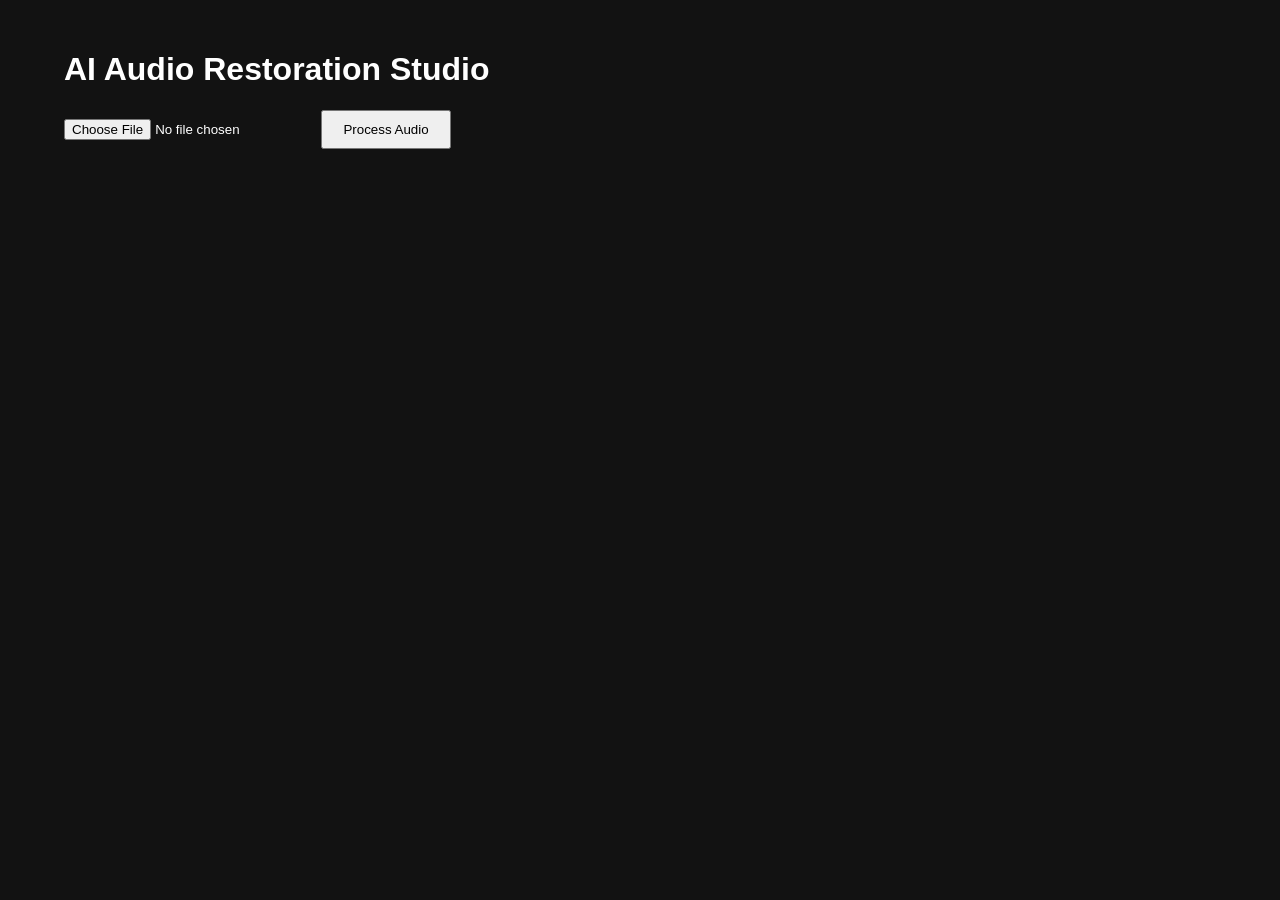
<file: static/index.html>
<!DOCTYPE html>
<html>

<head>
    <title>
        AI Audio Restoration Studio
    </title>

    <link
        rel="stylesheet"
        href="/static/style.css"
    >
</head>

<body>

<div class="container">

    <h1>
        AI Audio Restoration Studio
    </h1>

    <form
        id="upload-form"
        enctype="multipart/form-data"
    >

        <input
            type="file"
            id="audio"
            accept=".mp3,.wav"
        >

        <button type="submit">
            Process Audio
        </button>

    </form>

    <div id="results"></div>

</div>

<script>

document
.getElementById("upload-form")
.addEventListener(
"submit",
async function(e){

    e.preventDefault();

    const file =
    document.getElementById("audio")
    .files[0];

    const formData =
    new FormData();

    formData.append(
        "file",
        file
    );

    const response =
    await fetch(
        "/process",
        {
            method:"POST",
            body:formData
        }
    );

    const data =
    await response.json();

    document
    .getElementById("results")
    .innerHTML = `
        <h2>Transcript</h2>
        <p>${data.transcript}</p>

        <h2>Metrics</h2>

        <p>
        Duration:
        ${data.metrics.duration}s
        </p>

        <p>
        Noise Reduction:
        ${data.metrics.noise_reduction_percent}%
        </p>

        <img
            src="${data.waveform}"
            width="700"
        >

        <img
            src="${data.spectrogram}"
            width="700"
        >

        <img
            src="${data.difference_spectrogram}"
            width="700"
        >
    `;
});

</script>

</body>
</html>
</file>
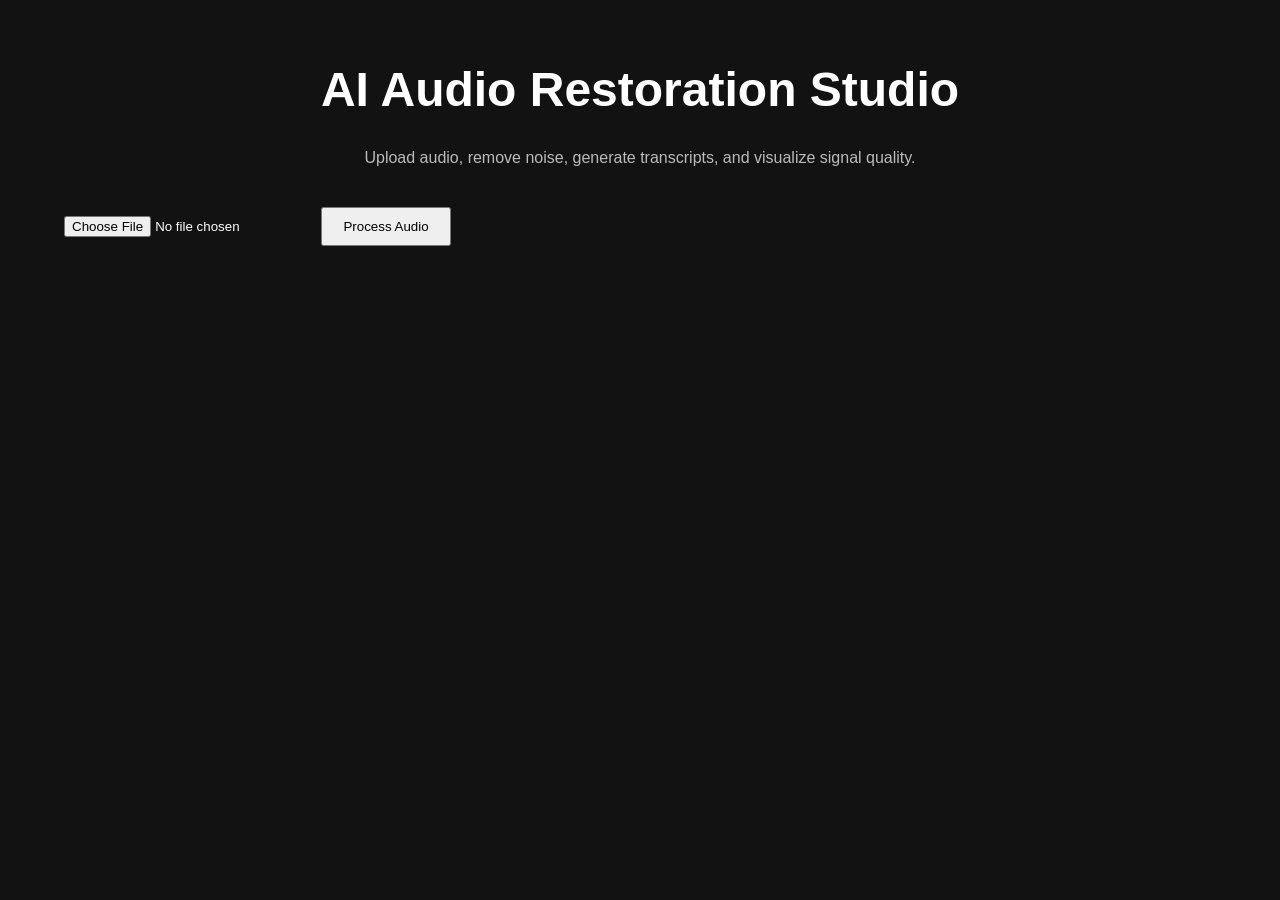
<file: templates/index.html>
<!DOCTYPE html>
<html>

<head>

    <title>
        AI Audio Restoration Studio
    </title>

    <link
        rel="stylesheet"
        href="/static/style.css"
    >

    <link
    rel="icon"
    type="image/png"
    href="/static/favicon.jfif"
    >

</head>

<body>

<div class="container">

    <div class="hero">

        <h1>
            AI Audio Restoration Studio
        </h1>

        <p>
            Upload audio, remove noise,
            generate transcripts, and
            visualize signal quality.
        </p>

    </div>

    <form
        id="upload-form"
        enctype="multipart/form-data"
    >

        <input
            type="file"
            id="audio"
            accept=".mp3,.wav"
            required
        >

        <button type="submit">
            Process Audio
        </button>

    </form>

    <div
        id="loading"
        style="display:none"
    >
        Processing Audio...
    </div>

    <div id="results"></div>

</div>

<script>

document
.getElementById("upload-form")
.addEventListener(
"submit",
async function(e){

    e.preventDefault();

    const file =
    document
    .getElementById("audio")
    .files[0];

    if(!file){
        return;
    }

    document
    .getElementById("loading")
    .style.display = "block";

    const formData =
    new FormData();

    formData.append(
        "file",
        file
    );

    try {

        const response =
        await fetch(
            "/process",
            {
                method: "POST",
                body: formData
            }
        );

        const data =
        await response.json();

        document
        .getElementById("results")
        .innerHTML = `

        <h2>Metrics</h2>

        <div class="metrics-grid">

            <div class="card">
                <h3>Duration</h3>
                <p>${data.metrics.duration}s</p>
            </div>

            <div class="card">
                <h3>Original RMS</h3>
                <p>${data.metrics.original_rms}</p>
            </div>

            <div class="card">
                <h3>Cleaned RMS</h3>
                <p>${data.metrics.cleaned_rms}</p>
            </div>

            <div class="card">
                <h3>Noise Reduction</h3>
                <p>${data.metrics.noise_reduction_percent}%</p>
            </div>

        </div>

        <h2>Cleaned Audio</h2>

        <div class="card">

            <audio controls style="width:100%">
                <source
                    src="${data.cleaned_audio}"
                    type="audio/wav"
                >
            </audio>

        </div>

        <h2>AI Assessment</h2>

        <div class="card">
            <p>${data.assessment}</p>
        </div>

        <h2>Transcript</h2>

        <div class="card">
            <p>${data.transcript}</p>
        </div>

        <h2>Waveform Comparison</h2>

        <div class="results-grid">

            <div class="card">
                <h3>Original Waveform</h3>
                <img src="${data.original_waveform}">
            </div>

            <div class="card">
                <h3>Enhanced Waveform</h3>
                <img src="${data.waveform}">
            </div>

        </div>

        <h2>Spectrogram Comparison</h2>

        <div class="results-grid">

            <div class="card">
                <h3>Original Spectrogram</h3>
                <img src="${data.original_spectrogram}">
            </div>

            <div class="card">
                <h3>Cleaned Spectrogram</h3>
                <img src="${data.spectrogram}">
            </div>

        </div>

        <h2>Removed Components</h2>

        <div class="card">
            <img src="${data.difference_spectrogram}">
        </div>

        <h2>Downloads</h2>

        <div class="metrics-grid">

            <div class="card">
                <a href="${data.cleaned_audio}" download>
                    Download Cleaned Audio
                </a>
            </div>

            <div class="card">
                <a href="/outputs/transcript.txt" download>
                    Download Transcript
                </a>
            </div>

            <div class="card">
                <a href="/outputs/report.txt" download>
                    Download Report
                </a>
            </div>

        </div>

        `;
    }

    catch(error){

        document
        .getElementById("results")
        .innerHTML = `
            <h2>Error</h2>
            <p>
                Failed to process audio.
            </p>
        `;

        console.error(error);
    }

    finally{

        document
        .getElementById("loading")
        .style.display = "none";
    }

});

</script>

</body>

</html>
</file>
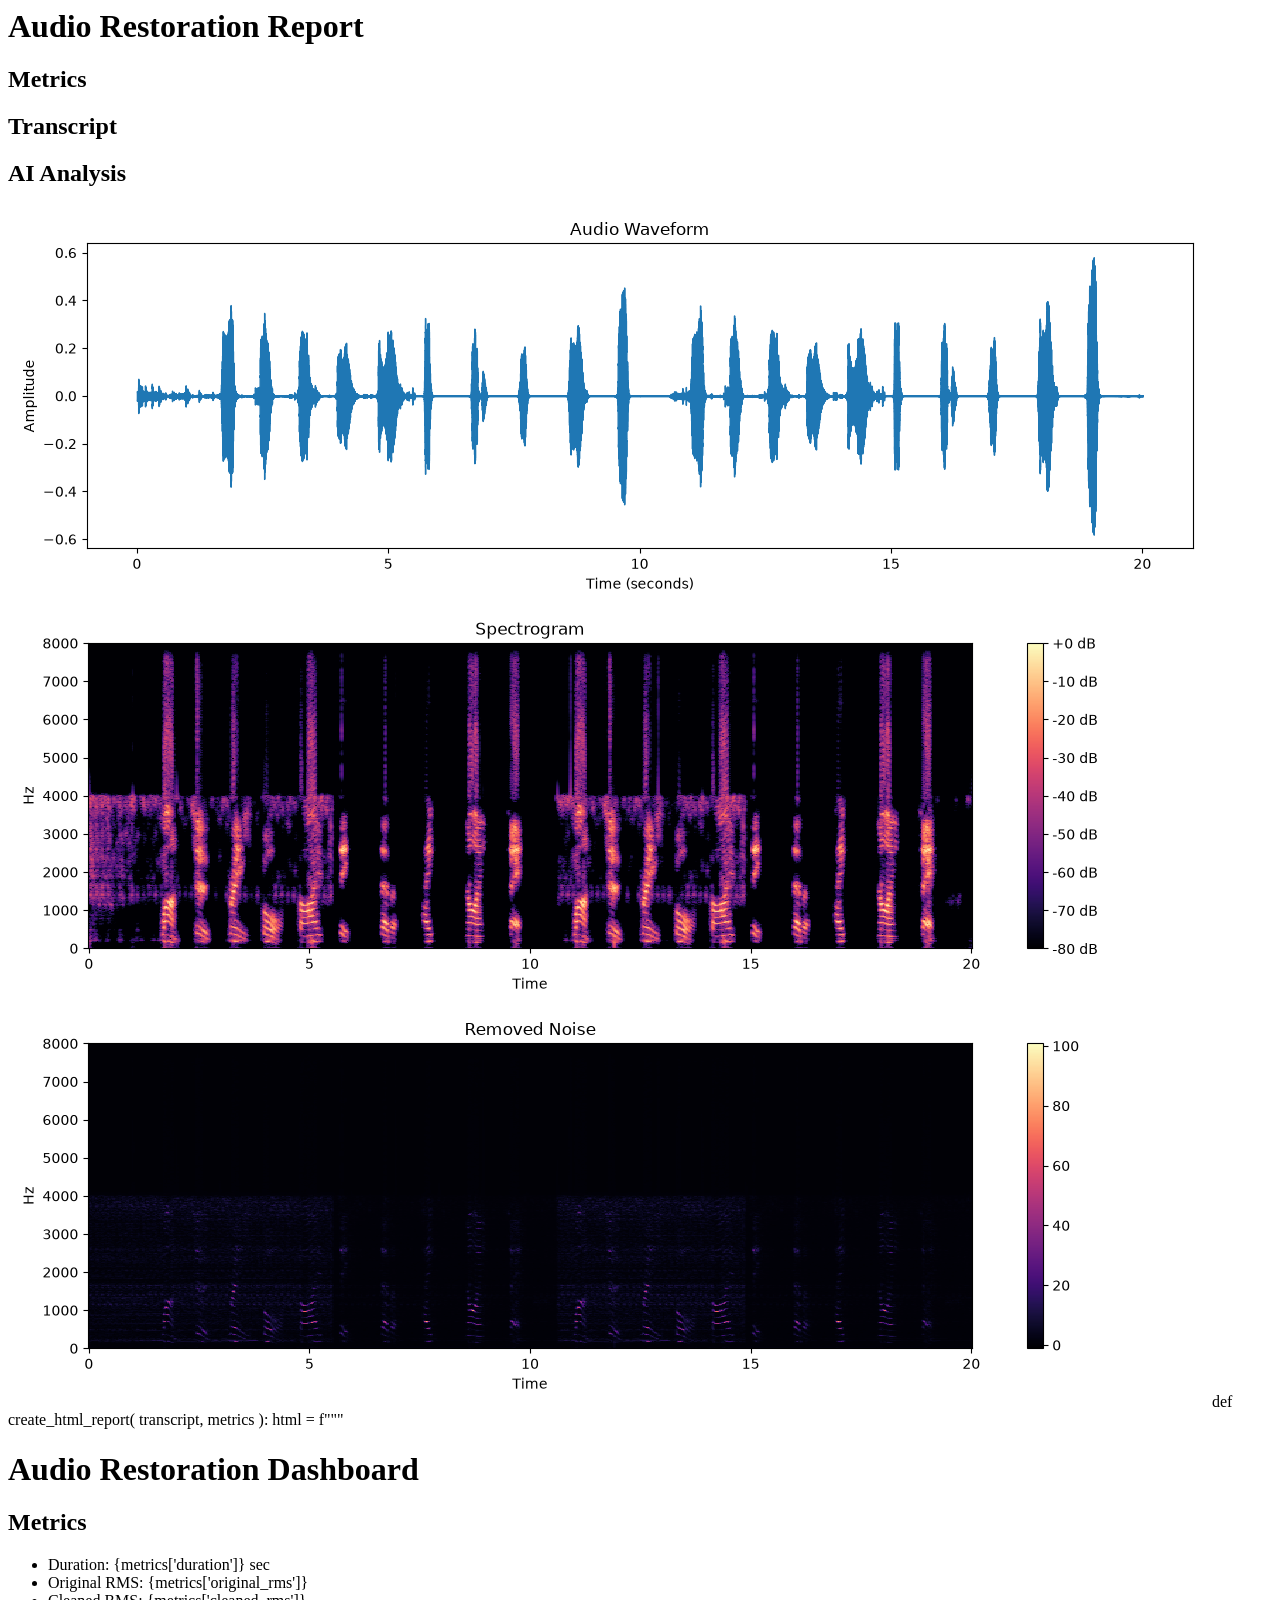
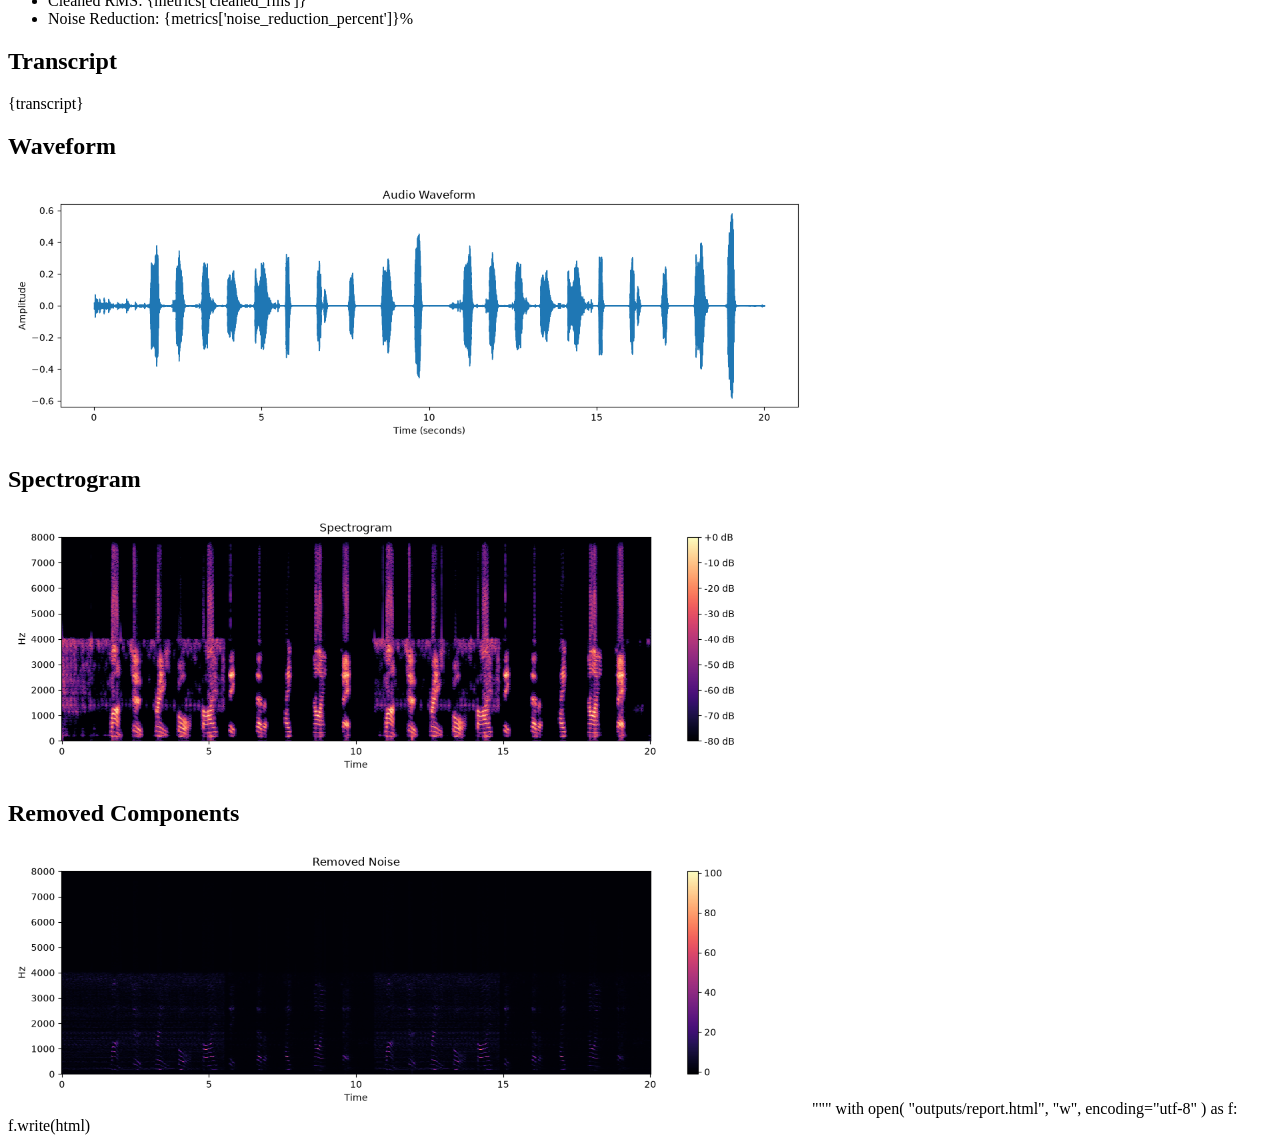
<file: outputs/report.html>
<h1>Audio Restoration Report</h1>

<h2>Metrics</h2>

<h2>Transcript</h2>

<h2>AI Analysis</h2>

<img src="cleaned_waveform.png">

<img src="cleaned_spectrogram.png">

<img src="difference_spectrogram.png">

def create_html_report(
    transcript,
    metrics
):

    html = f"""
    <html>
    <body>

    <h1>Audio Restoration Dashboard</h1>

    <h2>Metrics</h2>

    <ul>
        <li>Duration: {metrics['duration']} sec</li>
        <li>Original RMS: {metrics['original_rms']}</li>
        <li>Cleaned RMS: {metrics['cleaned_rms']}</li>
        <li>Noise Reduction: {metrics['noise_reduction_percent']}%</li>
    </ul>

    <h2>Transcript</h2>

    <p>{transcript}</p>

    <h2>Waveform</h2>

    <img src="cleaned_waveform.png" width="800">

    <h2>Spectrogram</h2>

    <img src="cleaned_spectrogram.png" width="800">

    <h2>Removed Components</h2>

    <img src="difference_spectrogram.png" width="800">

    </body>
    </html>
    """

    with open(
        "outputs/report.html",
        "w",
        encoding="utf-8"
    ) as f:
        f.write(html)
</file>
<file: static/style.css>
body {

    background: #121212;

    color: white;

    font-family: Arial, sans-serif;

    margin: 0;
}

.container {

    width: 90%;

    max-width: 1200px;

    margin: auto;

    padding: 30px;
}

.hero {

    text-align: center;

    margin-bottom: 40px;
}

.hero h1 {

    font-size: 3rem;
}

.hero p {

    color: #bbbbbb;
}

button {

    padding: 10px 20px;

    cursor: pointer;
}

.metrics-grid {

    display: grid;

    grid-template-columns:
        repeat(
            auto-fit,
            minmax(180px, 1fr)
        );

    gap: 20px;

    margin-top: 20px;
}

.card {

    background: #1e1e1e;

    padding: 20px;

    border-radius: 12px;

    text-align: center;
}

.card p {

    font-size: 24px;

    font-weight: bold;
}

.results-grid {

    display: grid;

    grid-template-columns:
        1fr 1fr;

    gap: 25px;

    margin-top: 25px;
}

img {

    width: 100%;

    border-radius: 10px;

    margin-top: 10px;
}

audio {

    width: 100%;

    margin-top: 15px;
}

#loading {

    text-align: center;

    font-size: 22px;

    margin-top: 20px;

    font-weight: bold;
}
</file>
